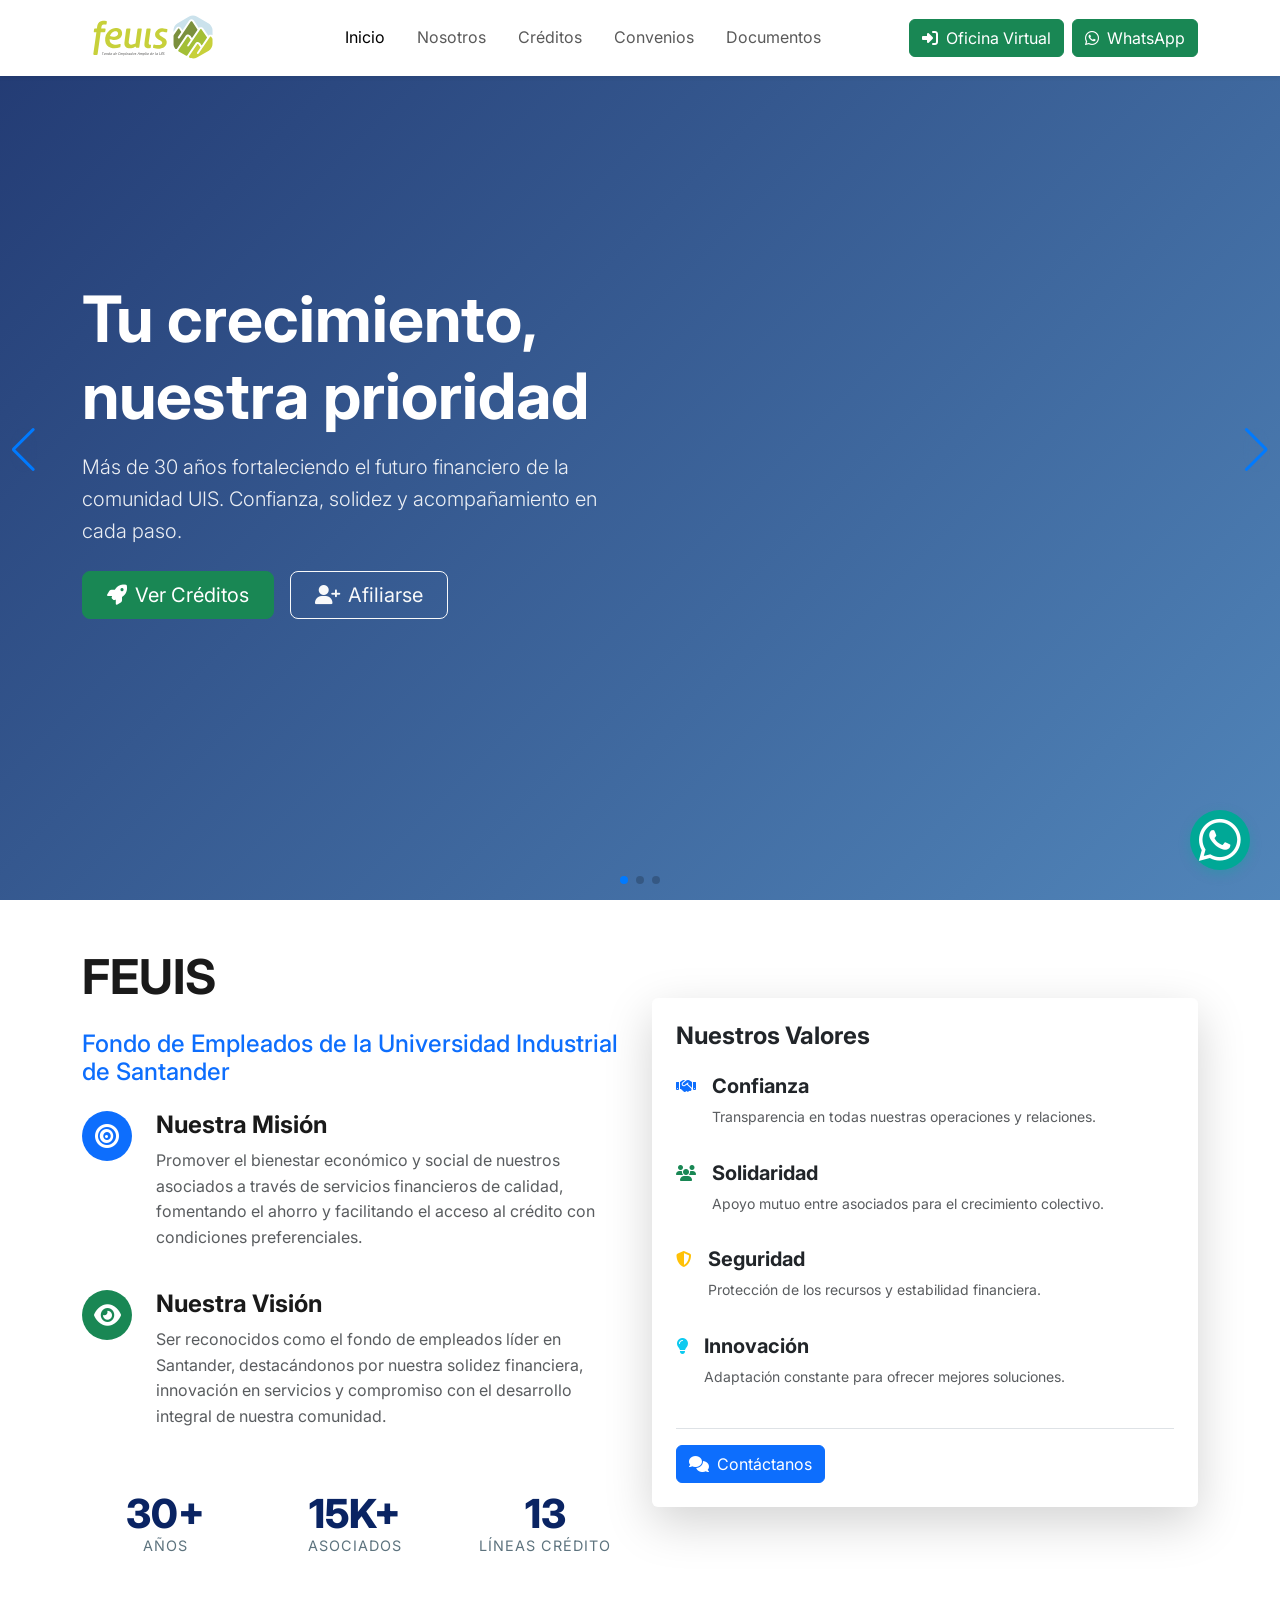
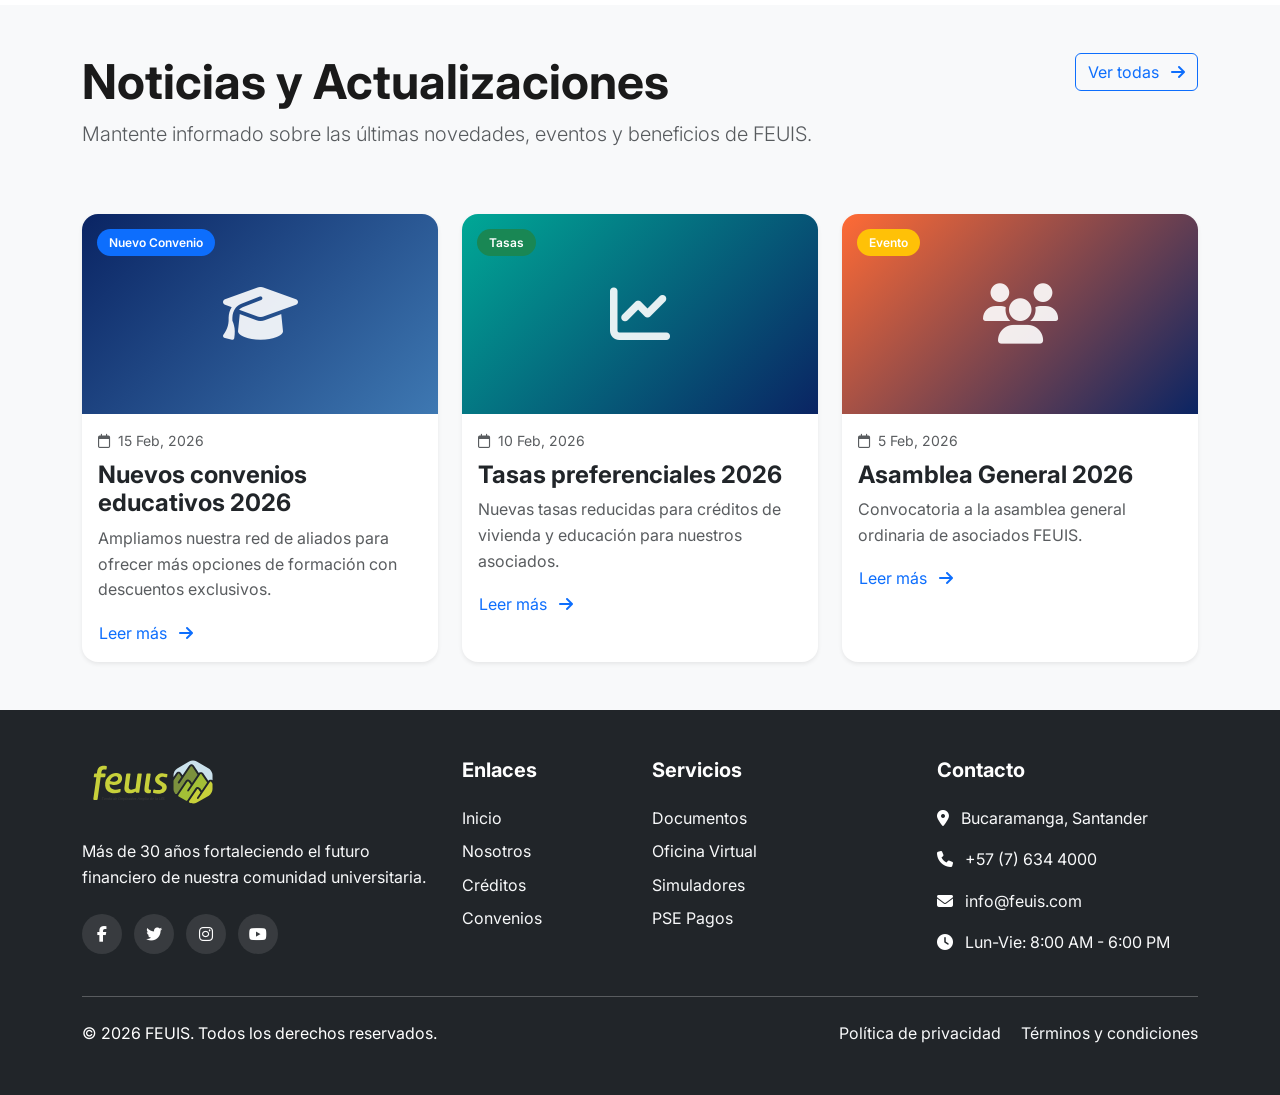
<file: feuis/public/index.html>
<!DOCTYPE html>
<html lang="es">

<head>
    <meta charset="UTF-8">
    <meta name="viewport" content="width=device-width, initial-scale=1.0">
    <title>FEUIS - Fondo de Empleados de la UIS</title>

    <!-- Bootstrap 5 CSS -->
    <link href="https://cdn.jsdelivr.net/npm/bootstrap@5.3.0-alpha1/dist/css/bootstrap.min.css" rel="stylesheet">

    <!-- Google Fonts -->
    <link href="https://fonts.googleapis.com/css2?family=Inter:wght@300;400;500;600;700;800&display=swap"
        rel="stylesheet">

    <!-- Font Awesome -->
    <link rel="stylesheet" href="https://cdnjs.cloudflare.com/ajax/libs/font-awesome/6.4.0/css/all.min.css">

    <!-- CSS Personalizado -->
    <link rel="stylesheet" href="css/style.css">

    <!-- Swiper CSS (para carruseles avanzados) -->
    <link rel="stylesheet" href="https://cdn.jsdelivr.net/npm/swiper@9/swiper-bundle.min.css">

    <style>
        .logo-circle {
            width: 150px;
            height: 50px;
            /* border-radius: 50%; */
            background-image: url("Logo.svg");
            display: flex;
            align-items: center;
            justify-content: center;
            color: white;
            font-weight: 700;
            font-size: 18px;
            /* box-shadow: 0 4px 12px rgba(10, 36, 99, 0.2); */
        }
    </style>
</head>

<body>
    <!-- Navegación Mobile Bottom -->
    <nav class="navbar navbar-dark fixed-bottom d-lg-none bottom-nav">
        <div class="container-fluid d-flex justify-content-around px-0">
            <a href="#conocenos" class="nav-link text-center nav-tab active" data-tab="conocenos">
                <i class="fas fa-building"></i>
                <span class="d-block small">Nosotros</span>
            </a>
            <a href="#creditos" class="nav-link text-center nav-tab" data-tab="creditos">
                <i class="fas fa-hand-holding-usd"></i>
                <span class="d-block small">Créditos</span>
            </a>
            <a href="#convenios" class="nav-link text-center nav-tab" data-tab="convenios">
                <i class="fas fa-handshake"></i>
                <span class="d-block small">Convenios</span>
            </a>
            <a href="#documentos" class="nav-link text-center nav-tab" data-tab="documentos">
                <i class="fas fa-file-alt"></i>
                <span class="d-block small">Documentos</span>
            </a>
            <a href="#menu" class="nav-link text-center" data-bs-toggle="offcanvas" data-bs-target="#mobileMenu">
                <i class="fas fa-bars"></i>
                <span class="d-block small">Más</span>
            </a>
        </div>
    </nav>

    <!-- Menú Hamburguesa -->
    <div class="offcanvas offcanvas-bottom d-lg-none" tabindex="-1" id="mobileMenu">
        <div class="offcanvas-header bg-primary text-white">
            <h5 class="offcanvas-title">FEUIS - Menú</h5>
            <button type="button" class="btn-close btn-close-white" data-bs-dismiss="offcanvas"></button>
        </div>
        <div class="offcanvas-body">
            <div class="list-group">
                <a href="#inicio" class="list-group-item list-group-item-action border-0">
                    <i class="fas fa-home me-3 text-primary"></i>Inicio
                </a>
                <a href="#oficina-virtual" class="list-group-item list-group-item-action border-0">
                    <i class="fas fa-laptop-house me-3 text-primary"></i>Oficina Virtual
                </a>
                <a href="#pse" class="list-group-item list-group-item-action border-0" data-bs-toggle="modal"
                    data-bs-target="#pseModal">
                    <i class="fas fa-credit-card me-3 text-primary"></i>Pagos PSE
                </a>
                <a href="#simuladores" class="list-group-item list-group-item-action border-0">
                    <i class="fas fa-calculator me-3 text-primary"></i>Simuladores
                </a>
                <a href="#contacto" class="list-group-item list-group-item-action border-0">
                    <i class="fas fa-phone me-3 text-primary"></i>Contacto
                </a>
                <a href="#configuracion" class="list-group-item list-group-item-action border-0">
                    <i class="fas fa-cog me-3 text-primary"></i>Configuración
                </a>
            </div>
        </div>
    </div>

    <!-- Navegación Desktop -->
    <nav class="navbar navbar-expand-lg navbar-light bg-white fixed-top shadow-sm d-none d-lg-block">
        <div class="container">
            <a class="navbar-brand" href="#">
                <div class="d-flex align-items-center">
                    <div class="logo-circle me-2">
                    </div>
                </div>
            </a>

            <div class="collapse navbar-collapse">
                <ul class="navbar-nav mx-auto">
                    <li class="nav-item mx-2">
                        <a class="nav-link active" href="#inicio">Inicio</a>
                    </li>
                    <li class="nav-item mx-2">
                        <a class="nav-link nav-tab" href="#conocenos" data-tab="conocenos">Nosotros</a>
                    </li>
                    <li class="nav-item mx-2">
                        <a class="nav-link nav-tab" href="#creditos" data-tab="creditos">Créditos</a>
                    </li>
                    <li class="nav-item mx-2">
                        <a class="nav-link nav-tab" href="#convenios" data-tab="convenios">Convenios</a>
                    </li>
                    <li class="nav-item mx-2">
                        <a class="nav-link nav-tab" href="#documentos" data-tab="documentos">Documentos</a>
                    </li>
                </ul>

                <div class="d-flex">
                    <button class="btn btn-success me-2" id="oficinaVirtualBtn">
                        <i class="fas fa-sign-in-alt me-2"></i>Oficina Virtual
                    </button>
                    <a href="https://wa.me/573001234567" target="_blank" class="btn btn-success">
                        <i class="fab fa-whatsapp me-2"></i>WhatsApp
                    </a>
                </div>
            </div>
        </div>
    </nav>

    <!-- Botón WhatsApp Flotante -->
    <a href="https://wa.me/573001234567" target="_blank" class="whatsapp-float">
        <i class="fab fa-whatsapp"></i>
    </a>

    <!-- Modal PSE -->
    <div class="modal fade" id="pseModal" tabindex="-1">
        <div class="modal-dialog modal-dialog-centered">
            <div class="modal-content">
                <div class="modal-header bg-primary text-white">
                    <h5 class="modal-title">Pago Seguro en Línea - PSE</h5>
                    <button type="button" class="btn-close btn-close-white" data-bs-dismiss="modal"></button>
                </div>
                <div class="modal-body">
                    <div class="text-center mb-4">
                        <i class="fas fa-credit-card fa-3x text-primary mb-3"></i>
                        <h4>Realiza tus pagos de forma segura</h4>
                    </div>

                    <div class="mb-3">
                        <label for="pseTipo" class="form-label">Tipo de pago</label>
                        <select class="form-select" id="pseTipo">
                            <option value="credito">Cuota de crédito</option>
                            <option value="aportes">Aportes ordinarios</option>
                            <option value="afiliacion">Cuota de afiliación</option>
                            <option value="extraordinarios">Aportes extraordinarios</option>
                        </select>
                    </div>

                    <div class="mb-4">
                        <label for="pseValor" class="form-label">Valor a pagar</label>
                        <div class="input-group">
                            <span class="input-group-text">$</span>
                            <input type="number" class="form-control" id="pseValor" placeholder="Ej: 350.000">
                            <button class="btn btn-outline-secondary" type="button" id="calcularCuota">
                                <i class="fas fa-calculator"></i>
                            </button>
                        </div>
                    </div>

                    <div class="alert alert-info">
                        <i class="fas fa-info-circle me-2"></i>
                        <small>El pago se procesará a través de la red segura de PSE. Puedes usar cuentas de ahorro o
                            corriente de cualquier banco.</small>
                    </div>

                    <button class="btn btn-primary w-100 btn-lg">
                        <i class="fas fa-lock me-2"></i>Continuar al Pago
                    </button>
                </div>
            </div>
        </div>
    </div>

    <!-- Hero Banner Principal -->
    <section id="inicio" class="hero-section">
        <div class="swiper hero-swiper">
            <div class="swiper-wrapper">
                <!-- Slide 1 -->
                <div class="swiper-slide">
                    <div class="hero-slide slide-1">
                        <div class="container h-100">
                            <div class="row h-100 align-items-center">
                                <div class="col-lg-6 text-white">
                                    <h1 class="display-3 fw-bold mb-3">Tu crecimiento, nuestra prioridad</h1>
                                    <p class="lead mb-4 opacity-90">Más de 30 años fortaleciendo el futuro financiero de
                                        la comunidad UIS. Confianza, solidez y acompañamiento en cada paso.</p>
                                    <div class="d-flex flex-wrap gap-3">
                                        <a href="#creditos" class="btn btn-success btn-lg px-4">
                                            <i class="fas fa-rocket me-2"></i>Ver Créditos
                                        </a>
                                        <a href="#afiliacion" class="btn btn-outline-light btn-lg px-4">
                                            <i class="fas fa-user-plus me-2"></i>Afiliarse
                                        </a>
                                    </div>
                                </div>
                            </div>
                        </div>
                    </div>
                </div>

                <!-- Slide 2 -->
                <div class="swiper-slide">
                    <div class="hero-slide slide-2">
                        <div class="container h-100">
                            <div class="row h-100 align-items-center">
                                <div class="col-lg-6 text-white">
                                    <h1 class="display-3 fw-bold mb-3">13 Líneas de Crédito</h1>
                                    <p class="lead mb-4 opacity-90">Desde libre inversión hasta créditos especializados.
                                        Soluciones diseñadas para cada etapa de tu vida.</p>
                                    <a href="#creditos" class="btn btn-warning btn-lg px-4">
                                        <i class="fas fa-search-dollar me-2"></i>Explorar Opciones
                                    </a>
                                </div>
                            </div>
                        </div>
                    </div>
                </div>

                <!-- Slide 3 -->
                <div class="swiper-slide">
                    <div class="hero-slide slide-3">
                        <div class="container h-100">
                            <div class="row h-100 align-items-center">
                                <div class="col-lg-6 text-white">
                                    <h1 class="display-3 fw-bold mb-3">Convenios Exclusivos</h1>
                                    <p class="lead mb-4 opacity-90">Accede a beneficios especiales en salud, educación,
                                        turismo y más con nuestras alianzas estratégicas.</p>
                                    <a href="#convenios" class="btn btn-info btn-lg px-4">
                                        <i class="fas fa-gift me-2"></i>Ver Beneficios
                                    </a>
                                </div>
                            </div>
                        </div>
                    </div>
                </div>
            </div>

            <div class="swiper-pagination"></div>
            <div class="swiper-button-next"></div>
            <div class="swiper-button-prev"></div>
        </div>
    </section>

    <!-- Contenedor de Secciones Dinámicas -->
    <div class="sections-container">
        <!-- Sección Conócenos (activa por defecto) -->
        <section id="conocenos" class="section-tab active">
            <div class="container py-5">
                <div class="row align-items-center">
                    <div class="col-lg-6 mb-5 mb-lg-0">
                        <h2 class="display-5 fw-bold mb-4">FEUIS</h2>
                        <h3 class="h4 text-primary mb-4">Fondo de Empleados de la Universidad Industrial de Santander
                        </h3>

                        <div class="mission-vision mb-5">
                            <div class="d-flex mb-4">
                                <div class="flex-shrink-0">
                                    <div class="icon-circle bg-primary text-white">
                                        <i class="fas fa-bullseye"></i>
                                    </div>
                                </div>
                                <div class="flex-grow-1 ms-4">
                                    <h4 class="fw-bold">Nuestra Misión</h4>
                                    <p class="text-muted">Promover el bienestar económico y social de nuestros asociados
                                        a través de servicios financieros de calidad, fomentando el ahorro y facilitando
                                        el acceso al crédito con condiciones preferenciales.</p>
                                </div>
                            </div>

                            <div class="d-flex">
                                <div class="flex-shrink-0">
                                    <div class="icon-circle bg-success text-white">
                                        <i class="fas fa-eye"></i>
                                    </div>
                                </div>
                                <div class="flex-grow-1 ms-4">
                                    <h4 class="fw-bold">Nuestra Visión</h4>
                                    <p class="text-muted">Ser reconocidos como el fondo de empleados líder en Santander,
                                        destacándonos por nuestra solidez financiera, innovación en servicios y
                                        compromiso con el desarrollo integral de nuestra comunidad.</p>
                                </div>
                            </div>
                        </div>

                        <div class="stats-grid">
                            <div class="row text-center">
                                <div class="col-4">
                                    <div class="stat-number">30+</div>
                                    <div class="stat-label">Años</div>
                                </div>
                                <div class="col-4">
                                    <div class="stat-number">15K+</div>
                                    <div class="stat-label">Asociados</div>
                                </div>
                                <div class="col-4">
                                    <div class="stat-number">13</div>
                                    <div class="stat-label">Líneas Crédito</div>
                                </div>
                            </div>
                        </div>
                    </div>

                    <div class="col-lg-6">
                        <div class="card border-0 shadow-lg">
                            <div class="card-body p-4">
                                <h4 class="fw-bold mb-4">Nuestros Valores</h4>

                                <div class="values-list">
                                    <div class="value-item d-flex mb-3">
                                        <div class="value-icon me-3">
                                            <i class="fas fa-handshake text-primary"></i>
                                        </div>
                                        <div>
                                            <h5 class="fw-bold">Confianza</h5>
                                            <p class="text-muted small">Transparencia en todas nuestras operaciones y
                                                relaciones.</p>
                                        </div>
                                    </div>

                                    <div class="value-item d-flex mb-3">
                                        <div class="value-icon me-3">
                                            <i class="fas fa-users text-success"></i>
                                        </div>
                                        <div>
                                            <h5 class="fw-bold">Solidaridad</h5>
                                            <p class="text-muted small">Apoyo mutuo entre asociados para el crecimiento
                                                colectivo.</p>
                                        </div>
                                    </div>

                                    <div class="value-item d-flex mb-3">
                                        <div class="value-icon me-3">
                                            <i class="fas fa-shield-alt text-warning"></i>
                                        </div>
                                        <div>
                                            <h5 class="fw-bold">Seguridad</h5>
                                            <p class="text-muted small">Protección de los recursos y estabilidad
                                                financiera.</p>
                                        </div>
                                    </div>

                                    <div class="value-item d-flex">
                                        <div class="value-icon me-3">
                                            <i class="fas fa-lightbulb text-info"></i>
                                        </div>
                                        <div>
                                            <h5 class="fw-bold">Innovación</h5>
                                            <p class="text-muted small">Adaptación constante para ofrecer mejores
                                                soluciones.</p>
                                        </div>
                                    </div>
                                </div>

                                <div class="mt-4 pt-3 border-top">
                                    <a href="#contacto" class="btn btn-primary">
                                        <i class="fas fa-comments me-2"></i>Contáctanos
                                    </a>
                                </div>
                            </div>
                        </div>
                    </div>
                </div>
            </div>
        </section>

        <!-- Sección Créditos -->
        <section id="creditos" class="section-tab">
            <iframe src="creditos.html" style="width: 100%; height: 1000px; border: none;"></iframe>
        </section>

        <!-- Sección Convenios -->
        <section id="convenios" class="section-tab">
            <div class="container py-5">
                <div class="row mb-5">
                    <div class="col-lg-8">
                        <h2 class="display-5 fw-bold mb-3">Convenios y Beneficios</h2>
                        <p class="lead text-muted">Alianzas estratégicas que brindan ventajas exclusivas a nuestros
                            asociados en diversos sectores.</p>
                    </div>
                </div>

                <div class="row" id="grid-convenios">
                    <!-- Los convenios se cargarán dinámicamente aquí -->
                    <div class="col-12 text-center">
                        <div class="spinner-border text-primary" role="status">
                            <span class="visually-hidden">Cargando convenios...</span>
                        </div>
                        <p class="mt-2">Cargando información de convenios...</p>
                    </div>
                </div>
            </div>
        </section>

        <!-- Sección Documentos -->
        <section id="documentos" class="section-tab">
            <div class="container py-5">
                <div class="row mb-5">
                    <div class="col-lg-8">
                        <h2 class="display-5 fw-bold mb-3">Documentos y Formatos</h2>
                        <p class="lead text-muted">Accede a todos los formatos, reglamentos y documentos oficiales de
                            FEUIS.</p>
                    </div>
                </div>

                <div class="row g-4">
                    <div class="col-md-6 col-lg-4">
                        <div class="card document-card h-100 border-0 shadow-sm">
                            <div class="card-body p-4">
                                <div class="document-icon mb-3">
                                    <i class="fas fa-file-contract fa-2x text-primary"></i>
                                </div>
                                <h4 class="fw-bold">Reglamento de Crédito</h4>
                                <p class="text-muted mb-4">Normas y condiciones generales para el acceso a las líneas de
                                    crédito.</p>
                                <div class="d-flex justify-content-between align-items-center">
                                    <span class="badge bg-light text-dark">PDF • 1.2MB</span>
                                    <a href="#" class="btn btn-sm btn-outline-primary">
                                        <i class="fas fa-download me-1"></i>Descargar
                                    </a>
                                </div>
                            </div>
                        </div>
                    </div>

                    <div class="col-md-6 col-lg-4">
                        <div class="card document-card h-100 border-0 shadow-sm">
                            <div class="card-body p-4">
                                <div class="document-icon mb-3">
                                    <i class="fas fa-user-plus fa-2x text-success"></i>
                                </div>
                                <h4 class="fw-bold">Formato de Afiliación</h4>
                                <p class="text-muted mb-4">Solicitud para nuevos asociados que desean unirse al fondo.
                                </p>
                                <div class="d-flex justify-content-between align-items-center">
                                    <span class="badge bg-light text-dark">DOCX • 450KB</span>
                                    <a href="#" class="btn btn-sm btn-outline-primary">
                                        <i class="fas fa-download me-1"></i>Descargar
                                    </a>
                                </div>
                            </div>
                        </div>
                    </div>

                    <div class="col-md-6 col-lg-4">
                        <div class="card document-card h-100 border-0 shadow-sm">
                            <div class="card-body p-4">
                                <div class="document-icon mb-3">
                                    <i class="fas fa-file-invoice-dollar fa-2x text-warning"></i>
                                </div>
                                <h4 class="fw-bold">Solicitud de Crédito</h4>
                                <p class="text-muted mb-4">Formato estándar para solicitar cualquier línea de crédito.
                                </p>
                                <div class="d-flex justify-content-between align-items-center">
                                    <span class="badge bg-light text-dark">PDF • 850KB</span>
                                    <a href="#" class="btn btn-sm btn-outline-primary">
                                        <i class="fas fa-download me-1"></i>Descargar
                                    </a>
                                </div>
                            </div>
                        </div>
                    </div>

                    <div class="col-md-6 col-lg-4">
                        <div class="card document-card h-100 border-0 shadow-sm">
                            <div class="card-body p-4">
                                <div class="document-icon mb-3">
                                    <i class="fas fa-balance-scale fa-2x text-info"></i>
                                </div>
                                <h4 class="fw-bold">Estatutos FEUIS</h4>
                                <p class="text-muted mb-4">Documento constitutivo y normativo del fondo de empleados.
                                </p>
                                <div class="d-flex justify-content-between align-items-center">
                                    <span class="badge bg-light text-dark">PDF • 2.1MB</span>
                                    <a href="#" class="btn btn-sm btn-outline-primary">
                                        <i class="fas fa-download me-1"></i>Descargar
                                    </a>
                                </div>
                            </div>
                        </div>
                    </div>

                    <div class="col-md-6 col-lg-4">
                        <div class="card document-card h-100 border-0 shadow-sm">
                            <div class="card-body p-4">
                                <div class="document-icon mb-3">
                                    <i class="fas fa-chart-line fa-2x text-danger"></i>
                                </div>
                                <h4 class="fw-bold">Informe de Gestión 2025</h4>
                                <p class="text-muted mb-4">Resultados financieros y operativos del último año.</p>
                                <div class="d-flex justify-content-between align-items-center">
                                    <span class="badge bg-light text-dark">PDF • 3.4MB</span>
                                    <a href="#" class="btn btn-sm btn-outline-primary">
                                        <i class="fas fa-download me-1"></i>Descargar
                                    </a>
                                </div>
                            </div>
                        </div>
                    </div>

                    <div class="col-md-6 col-lg-4">
                        <div class="card document-card h-100 border-0 shadow-sm">
                            <div class="card-body p-4">
                                <div class="document-icon mb-3">
                                    <i class="fas fa-question-circle fa-2x text-secondary"></i>
                                </div>
                                <h4 class="fw-bold">Preguntas Frecuentes</h4>
                                <p class="text-muted mb-4">Respuestas a las dudas más comunes sobre nuestros servicios.
                                </p>
                                <div class="d-flex justify-content-between align-items-center">
                                    <span class="badge bg-light text-dark">PDF • 680KB</span>
                                    <a href="#" class="btn btn-sm btn-outline-primary">
                                        <i class="fas fa-download me-1"></i>Descargar
                                    </a>
                                </div>
                            </div>
                        </div>
                    </div>
                </div>
            </div>
        </section>
    </div>

    <!-- Noticias -->
    <section class="noticias-section py-5 bg-light">
        <div class="container">
            <div class="row mb-5">
                <div class="col-lg-8">
                    <h2 class="display-5 fw-bold">Noticias y Actualizaciones</h2>
                    <p class="lead text-muted">Mantente informado sobre las últimas novedades, eventos y beneficios de
                        FEUIS.</p>
                </div>
                <div class="col-lg-4 text-lg-end">
                    <a href="#todas-noticias" class="btn btn-outline-primary">
                        Ver todas <i class="fas fa-arrow-right ms-2"></i>
                    </a>
                </div>
            </div>

            <div class="row g-4">
                <div class="col-md-6 col-lg-4">
                    <div class="card noticia-card border-0 shadow-sm h-100">
                        <div class="card-img-top">
                            <div class="noticia-categoria bg-primary">Nuevo Convenio</div>
                            <div class="noticia-img" style="background: linear-gradient(135deg, #0A2463, #3E78B2);">
                                <i class="fas fa-graduation-cap"></i>
                            </div>
                        </div>
                        <div class="card-body">
                            <div class="noticia-fecha text-muted small mb-2">
                                <i class="far fa-calendar me-1"></i> 15 Feb, 2026
                            </div>
                            <h4 class="fw-bold">Nuevos convenios educativos 2026</h4>
                            <p class="text-muted">Ampliamos nuestra red de aliados para ofrecer más opciones de
                                formación con descuentos exclusivos.</p>
                            <a href="#" class="btn btn-link text-decoration-none p-0">
                                Leer más <i class="fas fa-arrow-right ms-2"></i>
                            </a>
                        </div>
                    </div>
                </div>

                <div class="col-md-6 col-lg-4">
                    <div class="card noticia-card border-0 shadow-sm h-100">
                        <div class="card-img-top">
                            <div class="noticia-categoria bg-success">Tasas</div>
                            <div class="noticia-img" style="background: linear-gradient(135deg, #00A896, #0A2463);">
                                <i class="fas fa-chart-line"></i>
                            </div>
                        </div>
                        <div class="card-body">
                            <div class="noticia-fecha text-muted small mb-2">
                                <i class="far fa-calendar me-1"></i> 10 Feb, 2026
                            </div>
                            <h4 class="fw-bold">Tasas preferenciales 2026</h4>
                            <p class="text-muted">Nuevas tasas reducidas para créditos de vivienda y educación para
                                nuestros asociados.</p>
                            <a href="#" class="btn btn-link text-decoration-none p-0">
                                Leer más <i class="fas fa-arrow-right ms-2"></i>
                            </a>
                        </div>
                    </div>
                </div>

                <div class="col-md-6 col-lg-4">
                    <div class="card noticia-card border-0 shadow-sm h-100">
                        <div class="card-img-top">
                            <div class="noticia-categoria bg-warning">Evento</div>
                            <div class="noticia-img" style="background: linear-gradient(135deg, #FF6B35, #0A2463);">
                                <i class="fas fa-users"></i>
                            </div>
                        </div>
                        <div class="card-body">
                            <div class="noticia-fecha text-muted small mb-2">
                                <i class="far fa-calendar me-1"></i> 5 Feb, 2026
                            </div>
                            <h4 class="fw-bold">Asamblea General 2026</h4>
                            <p class="text-muted">Convocatoria a la asamblea general ordinaria de asociados FEUIS.</p>
                            <a href="#" class="btn btn-link text-decoration-none p-0">
                                Leer más <i class="fas fa-arrow-right ms-2"></i>
                            </a>
                        </div>
                    </div>
                </div>
            </div>
        </div>
    </section>

    <!-- Footer -->
    <footer class="footer bg-dark text-white py-5">
        <div class="container">
            <div class="row">
                <div class="col-lg-4 mb-4 mb-lg-0">
                    <div class="footer-brand mb-4">
                        <div class="logo-circle me-3 d-inline-block">
                        </div>
                    </div>
                    <p class="text-light mb-4">Más de 30 años fortaleciendo el futuro financiero de nuestra comunidad
                        universitaria.</p>

                    <div class="social-icons">
                        <a href="#" class="social-icon">
                            <i class="fab fa-facebook-f"></i>
                        </a>
                        <a href="#" class="social-icon">
                            <i class="fab fa-twitter"></i>
                        </a>
                        <a href="#" class="social-icon">
                            <i class="fab fa-instagram"></i>
                        </a>
                        <a href="#" class="social-icon">
                            <i class="fab fa-youtube"></i>
                        </a>
                    </div>
                </div>

                <div class="col-lg-2 col-md-4 mb-4 mb-md-0">
                    <h5 class="fw-bold mb-4">Enlaces</h5>
                    <ul class="list-unstyled">
                        <li class="mb-2"><a href="#inicio" class="text-light text-decoration-none">Inicio</a></li>
                        <li class="mb-2"><a href="#conocenos" class="text-light text-decoration-none nav-tab"
                                data-tab="conocenos">Nosotros</a></li>
                        <li class="mb-2"><a href="#creditos" class="text-light text-decoration-none nav-tab"
                                data-tab="creditos">Créditos</a></li>
                        <li class="mb-2"><a href="#convenios" class="text-light text-decoration-none nav-tab"
                                data-tab="convenios">Convenios</a></li>
                    </ul>
                </div>

                <div class="col-lg-3 col-md-4 mb-4 mb-md-0">
                    <h5 class="fw-bold mb-4">Servicios</h5>
                    <ul class="list-unstyled">
                        <li class="mb-2"><a href="#documentos" class="text-light text-decoration-none nav-tab"
                                data-tab="documentos">Documentos</a></li>
                        <li class="mb-2"><a href="#" class="text-light text-decoration-none">Oficina Virtual</a></li>
                        <li class="mb-2"><a href="#" class="text-light text-decoration-none">Simuladores</a></li>
                        <li class="mb-2"><a href="#" class="text-light text-decoration-none">PSE Pagos</a></li>
                    </ul>
                </div>

                <div class="col-lg-3 col-md-4">
                    <h5 class="fw-bold mb-4">Contacto</h5>
                    <ul class="list-unstyled">
                        <li class="mb-3">
                            <i class="fas fa-map-marker-alt me-2"></i>
                            <span class="text-light">Bucaramanga, Santander</span>
                        </li>
                        <li class="mb-3">
                            <i class="fas fa-phone me-2"></i>
                            <span class="text-light">+57 (7) 634 4000</span>
                        </li>
                        <li class="mb-3">
                            <i class="fas fa-envelope me-2"></i>
                            <span class="text-light">info@feuis.com</span>
                        </li>
                        <li class="mb-3">
                            <i class="fas fa-clock me-2"></i>
                            <span class="text-light">Lun-Vie: 8:00 AM - 6:00 PM</span>
                        </li>
                    </ul>
                </div>
            </div>

            <hr class="bg-light my-4">

            <div class="row">
                <div class="col-md-6">
                    <p class="mb-0">&copy; 2026 FEUIS. Todos los derechos reservados.</p>
                </div>
                <div class="col-md-6 text-md-end">
                    <a href="#" class="text-light text-decoration-none me-3">Política de privacidad</a>
                    <a href="#" class="text-light text-decoration-none">Términos y condiciones</a>
                </div>
            </div>
        </div>
    </footer>

    <!-- Scripts -->
    <script src="https://cdn.jsdelivr.net/npm/bootstrap@5.3.0-alpha1/dist/js/bootstrap.bundle.min.js"></script>
    <script src="https://cdn.jsdelivr.net/npm/swiper@9/swiper-bundle.min.js"></script>
    <script src="js/script.js"></script>
</body>

</html>
</file>
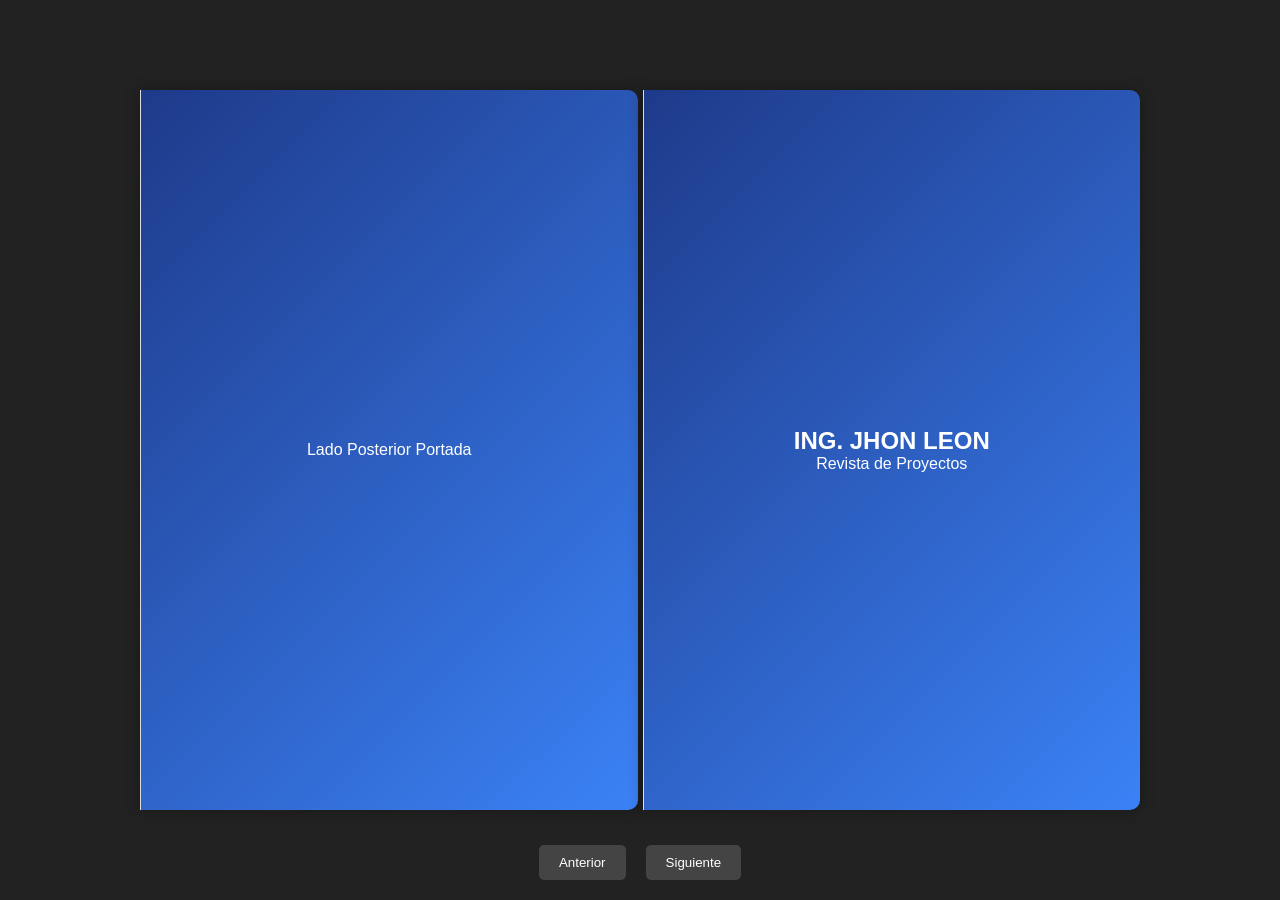
<file: Leo Gonzalez/Proyecto1/catalogho.html>
<!DOCTYPE html>
<html lang="es">
<head>
    <meta charset="UTF-8">
    <meta name="viewport" content="width=device-width, initial-scale=1.0">
    <title>Revista Digital - Ing. Jhon Leon</title>
    <style>
        * {
            box-sizing: border-box;
            margin: 0;
            padding: 0;
        }

        body {
            background-color: #222;
            display: flex;
            justify-content: center;
            align-items: center;
            width: 100vw;
            height: 100vh;
            font-family: 'Segoe UI', sans-serif;
            overflow: hidden;
        }

        #revista {
            width: 90%;
            max-width: 1000px;
            height: 80vh;
            display: flex;
            gap: 5px;
            perspective: 1500px;
        }

        .seccion {
            position: relative;
            width: 50%;
            height: 100%;
        }

        /* Estilo base de cada página */
        .page {
            position: absolute;
            top: 0;
            left: 0;
            width: 100%;
            height: 100%;
            background-color: white;
            padding: 40px;
            box-shadow: 0 0 15px rgba(0,0,0,0.3);
            display: flex;
            flex-direction: column;
            justify-content: center;
            align-items: center;
            text-align: center;
            transition: all 0.6s cubic-bezier(0.645, 0.045, 0.355, 1);
            opacity: 0;
            pointer-events: none;
            z-index: 1;
        }

        /* Página activa: visible y al frente */
        .page.active {
            opacity: 1;
            pointer-events: auto;
            z-index: 10;
        }

        /* Estética de las páginas */
        .page:nth-child(odd) { background: #fff; border-radius: 0 10px 10px 0; border-left: 1px solid #ddd; }
        .page:nth-child(even) { background: #fafafa; border-radius: 10px 0 0 10px; border-right: 1px solid #ddd; }

        .portada { background: linear-gradient(135deg, #1e3a8a, #3b82f6) !important; color: white; }
        
        /* Controles */
        .controles {
            position: fixed;
            bottom: 20px;
            display: flex;
            gap: 20px;
        }

        button {
            padding: 10px 20px;
            cursor: pointer;
            background: #444;
            color: white;
            border: none;
            border-radius: 5px;
        }
        
        button:hover { background: #666; }
    </style>
</head>
<body>

    <div id="revista">
        <section class="seccion" id="lado-izquierdo">
            <div class="page active portada">Lado Posterior Portada</div>
            <div class="page">Página 2: Proyectos Python</div>
            <div class="page">Página 4: Firebase Auth</div>
            <div class="page">Página 6: Ingeniería Electrónica</div>
        </section>

        <section class="seccion" id="lado-derecho">
            <div class="page active portada"><h1>ING. JHON LEON</h1><p>Revista de Proyectos</p></div>
            <div class="page">Página 3: Automatización</div>
            <div class="page">Página 5: Cloud Functions</div>
            <div class="page">Página 7: ESP32-CAM Project</div>
        </section>
    </div>

    <div class="controles">
        <button onclick="navegar(-1)">Anterior</button>
        <button onclick="navegar(1)">Siguiente</button>
    </div>

    <script>
        let indexActual = 0;
        const paginasIzquierdas = document.querySelectorAll('#lado-izquierdo .page');
        const paginasDerechas = document.querySelectorAll('#lado-derecho .page');
        const totalPares = paginasIzquierdas.length;

        function navegar(direccion) {
            // Calculamos el nuevo índice
            let nuevoIndex = indexActual + direccion;

            // Validamos límites (Ingeniería básica: no salirse del array)
            if (nuevoIndex >= 0 && nuevoIndex < totalPares) {
                // Quitamos 'active' de las actuales
                paginasIzquierdas[indexActual].classList.remove('active');
                paginasDerechas[indexActual].classList.remove('active');

                // Actualizamos el índice
                indexActual = nuevoIndex;

                // Ponemos 'active' en las nuevas
                paginasIzquierdas[indexActual].classList.add('active');
                paginasDerechas[indexActual].classList.add('active');
            }
        }

        // Bonus: Control por teclado
        window.addEventListener('keydown', (e) => {
            if (e.key === "ArrowRight") navegar(1);
            if (e.key === "ArrowLeft") navegar(-1);
        });
    </script>
</body>
</html>
</file>
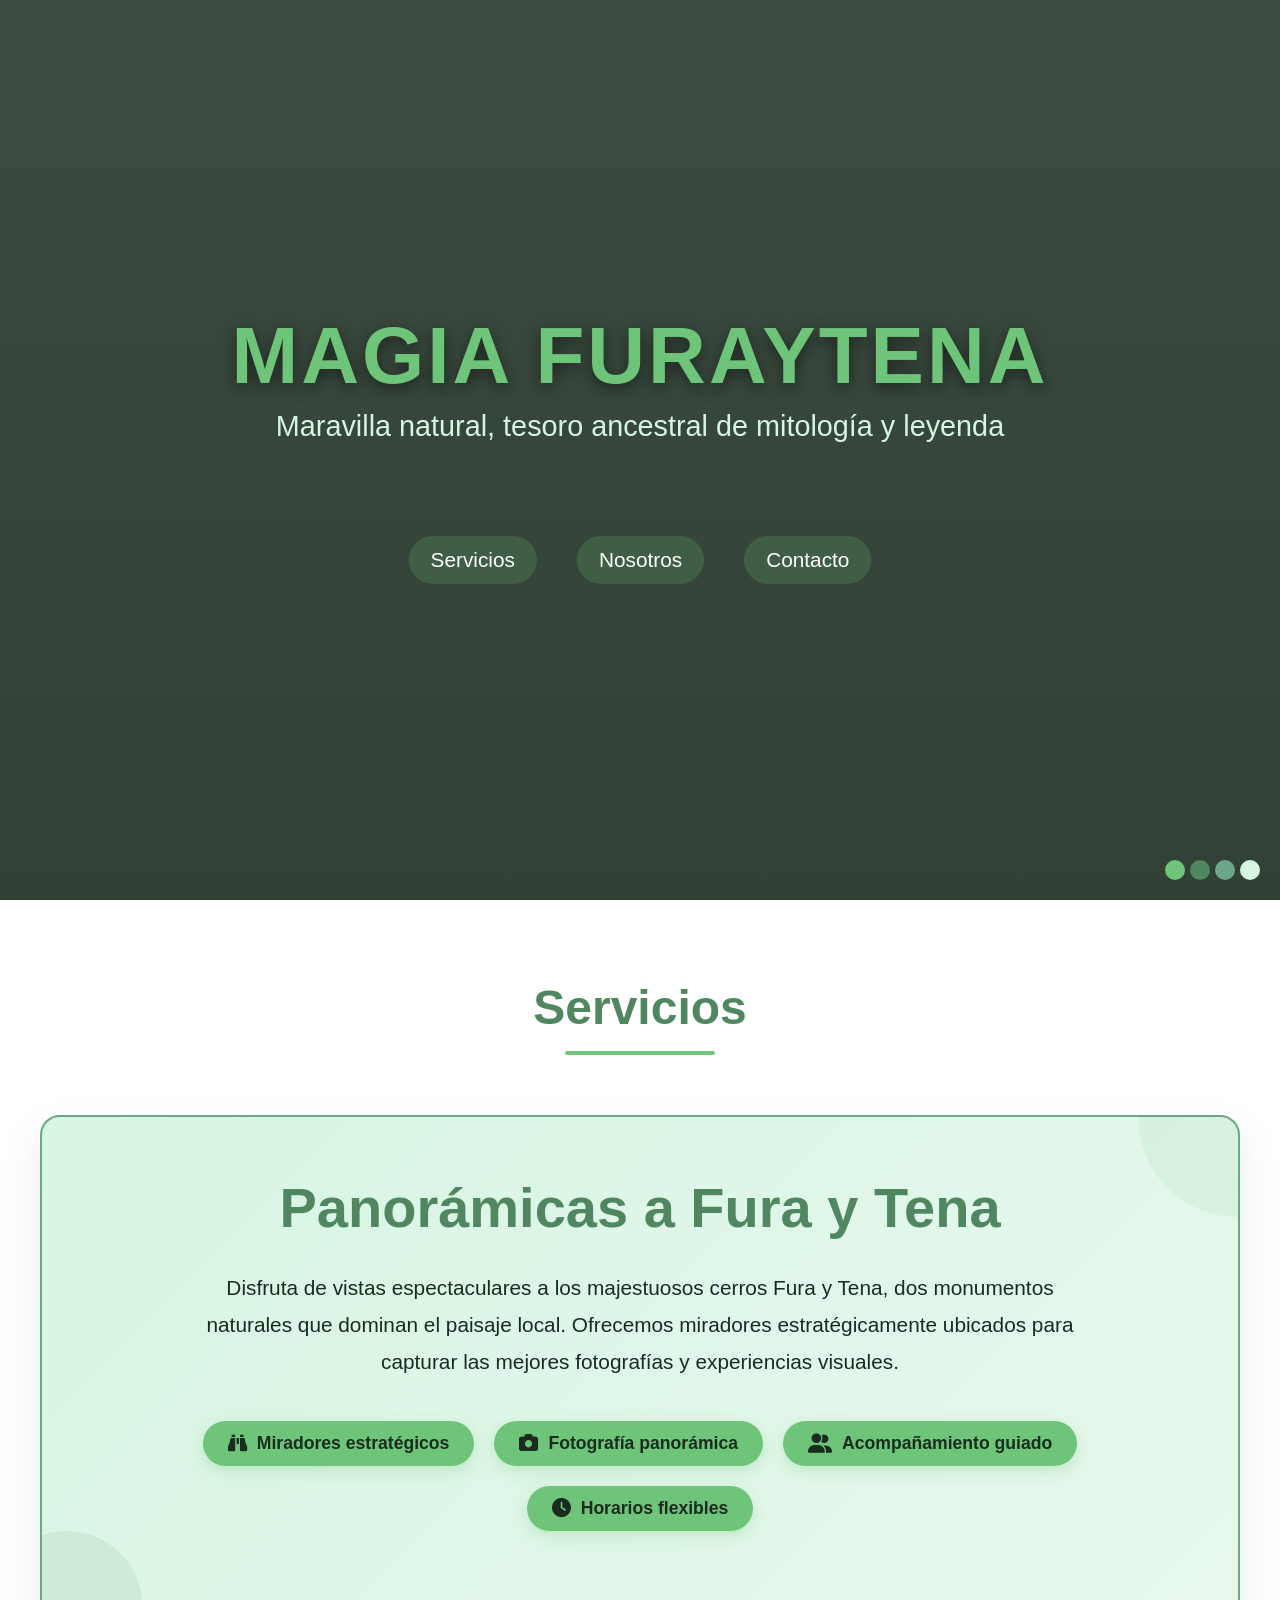
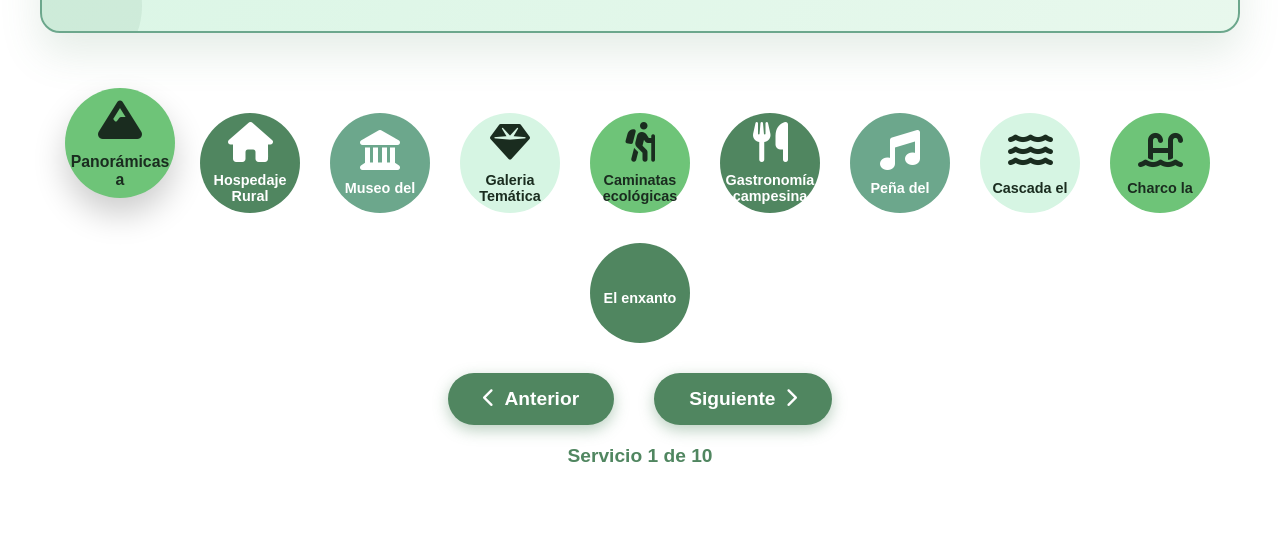
<file: Leo Gonzalez/MagiaFuraTena/public/servicios.html>
<!DOCTYPE html>
<html lang="es">
<head>
    <meta charset="UTF-8">
    <meta name="viewport" content="width=device-width, initial-scale=1.0">
    <title>Magia Furaytena - Servicios Turísticos</title>
    <link rel="stylesheet" href="https://cdnjs.cloudflare.com/ajax/libs/font-awesome/6.4.0/css/all.min.css">
    <style>
        :root {
            --verde-claro: #6ec478;
            --verde-medio: #508660;
            --verde-oscuro: #6ca78c;
            --verde-blanco: #d6f5e3;
            --blanco: #ffffff;
            --negro: #1a2c1f;
        }
        
        * {
            margin: 0;
            padding: 0;
            box-sizing: border-box;
            font-family: 'Segoe UI', Tahoma, Geneva, Verdana, sans-serif;
        }
        
        body {
            background-color: var(--blanco);
            color: var(--negro);
            min-height: 100vh;
            overflow-x: hidden;
        }
        
        /* Encabezado estilo portada */
        .header-portada {
            background: linear-gradient(rgba(26, 44, 31, 0.85), rgba(26, 44, 31, 0.9)), 
                        url('https://images.unsplash.com/photo-1519681393784-d120267933ba?ixlib=rb-4.0.3&auto=format&fit=crop&w=1920&q=80');
            background-size: cover;
            background-position: center;
            height: 100vh;
            display: flex;
            flex-direction: column;
            justify-content: center;
            align-items: center;
            text-align: center;
            padding: 20px;
            color: var(--blanco);
        }
        
        .logo {
            font-size: 5rem;
            font-weight: 900;
            margin-bottom: 10px;
            text-transform: uppercase;
            letter-spacing: 3px;
            color: var(--verde-claro);
            text-shadow: 0 5px 15px rgba(0, 0, 0, 0.5);
            line-height: 1;
        }
        
        .subtitulo-portada {
            font-size: 1.8rem;
            font-weight: 300;
            max-width: 800px;
            margin-bottom: 40px;
            color: var(--verde-blanco);
            line-height: 1.4;
        }
        
        .menu {
            display: flex;
            gap: 40px;
            margin-top: 50px;
        }
        
        .menu-item {
            font-size: 1.3rem;
            color: var(--blanco);
            text-decoration: none;
            padding: 10px 20px;
            border-radius: 50px;
            transition: all 0.3s ease;
            background-color: rgba(110, 196, 120, 0.2);
            border: 2px solid transparent;
        }
        
        .menu-item:hover {
            background-color: var(--verde-claro);
            color: var(--negro);
            border-color: var(--verde-claro);
            transform: translateY(-5px);
        }
        
        /* Sección de servicios */
        .servicios-seccion {
            padding: 80px 40px;
            background-color: var(--blanco);
            min-height: 100vh;
            display: flex;
            flex-direction: column;
            align-items: center;
        }
        
        .titulo-seccion {
            font-size: 3rem;
            color: var(--verde-medio);
            margin-bottom: 60px;
            text-align: center;
            position: relative;
            padding-bottom: 20px;
        }
        
        .titulo-seccion::after {
            content: '';
            position: absolute;
            bottom: 0;
            left: 50%;
            transform: translateX(-50%);
            width: 150px;
            height: 4px;
            background-color: var(--verde-claro);
            border-radius: 2px;
        }
        
        .carrusel-contenedor {
            width: 100%;
            max-width: 1200px;
            display: flex;
            flex-direction: column;
            align-items: center;
            position: relative;
        }
        
        /* Vista principal del servicio */
        .vista-principal {
            background: linear-gradient(135deg, var(--verde-blanco) 0%, #e8f8ed 100%);
            border-radius: 20px;
            padding: 60px;
            width: 100%;
            min-height: 500px;
            display: flex;
            flex-direction: column;
            justify-content: center;
            box-shadow: 0 20px 40px rgba(80, 134, 96, 0.15);
            margin-bottom: 50px;
            border: 2px solid var(--verde-oscuro);
            position: relative;
            overflow: hidden;
        }
        
        .vista-principal::before {
            content: '';
            position: absolute;
            top: 0;
            right: 0;
            width: 200px;
            height: 200px;
            background-color: var(--verde-claro);
            opacity: 0.1;
            border-radius: 50%;
            transform: translate(100px, -100px);
        }
        
        .vista-principal::after {
            content: '';
            position: absolute;
            bottom: 0;
            left: 0;
            width: 150px;
            height: 150px;
            background-color: var(--verde-medio);
            opacity: 0.1;
            border-radius: 50%;
            transform: translate(-50px, 50px);
        }
        
        .nombre-servicio {
            font-size: 3.5rem;
            color: var(--verde-medio);
            margin-bottom: 30px;
            text-align: center;
            font-weight: 800;
            line-height: 1.1;
        }
        
        .descripcion-servicio {
            font-size: 1.3rem;
            line-height: 1.8;
            color: var(--negro);
            margin-bottom: 40px;
            text-align: center;
            max-width: 900px;
            margin-left: auto;
            margin-right: auto;
        }
        
        .caracteristicas {
            display: flex;
            flex-wrap: wrap;
            justify-content: center;
            gap: 20px;
            margin-bottom: 40px;
        }
        
        .caracteristica {
            background-color: var(--verde-claro);
            color: var(--negro);
            padding: 12px 25px;
            border-radius: 50px;
            font-size: 1.1rem;
            display: flex;
            align-items: center;
            gap: 10px;
            font-weight: 600;
            box-shadow: 0 5px 15px rgba(110, 196, 120, 0.3);
        }
        
        .caracteristica i {
            font-size: 1.2rem;
        }
        
        /* Iconos de servicios */
        .iconos-servicios {
            display: flex;
            justify-content: center;
            gap: 30px;
            margin-top: 30px;
            flex-wrap: wrap;
        }
        
        .icono-servicio {
            width: 100px;
            height: 100px;
            border-radius: 50%;
            display: flex;
            flex-direction: column;
            align-items: center;
            justify-content: center;
            cursor: pointer;
            transition: all 0.5s cubic-bezier(0.175, 0.885, 0.32, 1.275);
            position: relative;
            z-index: 2;
        }
        
        .icono-servicio i {
            font-size: 2.5rem;
            margin-bottom: 10px;
            transition: all 0.5s ease;
        }
        
        .icono-servicio span {
            font-size: 0.9rem;
            font-weight: 600;
            text-align: center;
            max-width: 90px;
            transition: all 0.5s ease;
        }
        
        .icono-servicio.activo {
            transform: translateY(-20px) scale(1.1);
            box-shadow: 0 15px 30px rgba(0, 0, 0, 0.2);
        }
        
        .icono-servicio:hover:not(.activo) {
            transform: translateY(-10px);
        }
        
        /* Navegación */
        .navegacion {
            display: flex;
            justify-content: center;
            gap: 40px;
            margin-top: 30px;
        }
        
        .btn-navegacion {
            background-color: var(--verde-medio);
            color: var(--blanco);
            border: none;
            padding: 15px 35px;
            border-radius: 50px;
            font-size: 1.2rem;
            font-weight: 600;
            cursor: pointer;
            display: flex;
            align-items: center;
            gap: 10px;
            transition: all 0.3s ease;
            box-shadow: 0 5px 15px rgba(80, 134, 96, 0.4);
        }
        
        .btn-navegacion:hover {
            background-color: var(--verde-oscuro);
            transform: translateY(-5px);
        }
        
        .btn-navegacion:disabled {
            opacity: 0.5;
            cursor: not-allowed;
            transform: none;
        }
        
        .contador {
            font-size: 1.2rem;
            color: var(--verde-medio);
            margin-top: 20px;
            font-weight: 600;
        }
        
        /* Animaciones */
        .fade-in {
            animation: fadeIn 0.8s ease forwards;
        }
        
        .fade-out {
            animation: fadeOut 0.5s ease forwards;
        }
        
        .slide-in-right {
            animation: slideInRight 0.6s ease forwards;
        }
        
        .slide-in-left {
            animation: slideInLeft 0.6s ease forwards;
        }
        
        @keyframes fadeIn {
            from {
                opacity: 0;
                transform: translateY(30px);
            }
            to {
                opacity: 1;
                transform: translateY(0);
            }
        }
        
        @keyframes fadeOut {
            from {
                opacity: 1;
                transform: translateY(0);
            }
            to {
                opacity: 0;
                transform: translateY(-30px);
            }
        }
        
        @keyframes slideInRight {
            from {
                opacity: 0;
                transform: translateX(50px);
            }
            to {
                opacity: 1;
                transform: translateX(0);
            }
        }
        
        @keyframes slideInLeft {
            from {
                opacity: 0;
                transform: translateX(-50px);
            }
            to {
                opacity: 1;
                transform: translateX(0);
            }
        }
        
        /* Responsive */
        @media (max-width: 1100px) {
            .logo {
                font-size: 4rem;
            }
            
            .subtitulo-portada {
                font-size: 1.5rem;
            }
            
            .nombre-servicio {
                font-size: 2.8rem;
            }
            
            .vista-principal {
                padding: 40px;
            }
        }
        
        @media (max-width: 768px) {
            .header-portada {
                height: 80vh;
            }
            
            .logo {
                font-size: 3rem;
            }
            
            .subtitulo-portada {
                font-size: 1.2rem;
                padding: 0 20px;
            }
            
            .menu {
                flex-direction: column;
                gap: 20px;
            }
            
            .servicios-seccion {
                padding: 40px 20px;
            }
            
            .titulo-seccion {
                font-size: 2.5rem;
            }
            
            .nombre-servicio {
                font-size: 2.2rem;
            }
            
            .descripcion-servicio {
                font-size: 1.1rem;
            }
            
            .vista-principal {
                padding: 30px 20px;
            }
            
            .iconos-servicios {
                gap: 20px;
            }
            
            .icono-servicio {
                width: 80px;
                height: 80px;
            }
            
            .icono-servicio i {
                font-size: 2rem;
            }
            
            .icono-servicio span {
                font-size: 0.8rem;
            }
        }
        
        /* Estilos para los colores de cada servicio */
        .color-1 { background-color: #6ec478; color: #1a2c1f; }
        .color-2 { background-color: #508660; color: white; }
        .color-3 { background-color: #6ca78c; color: white; }
        .color-4 { background-color: #d6f5e3; color: #1a2c1f; }
        .color-5 { background-color: #6ec478; color: #1a2c1f; }
        .color-6 { background-color: #508660; color: white; }
        .color-7 { background-color: #6ca78c; color: white; }
        .color-8 { background-color: #d6f5e3; color: #1a2c1f; }
        .color-9 { background-color: #6ec478; color: #1a2c1f; }
        .color-10 { background-color: #508660; color: white; }
        
        .color-1-bg { background-color: rgba(110, 196, 120, 0.15); }
        .color-2-bg { background-color: rgba(80, 134, 96, 0.15); }
        .color-3-bg { background-color: rgba(108, 167, 140, 0.15); }
        .color-4-bg { background-color: rgba(214, 245, 227, 0.3); }
        .color-5-bg { background-color: rgba(110, 196, 120, 0.15); }
        .color-6-bg { background-color: rgba(80, 134, 96, 0.15); }
        .color-7-bg { background-color: rgba(108, 167, 140, 0.15); }
        .color-8-bg { background-color: rgba(214, 245, 227, 0.3); }
        .color-9-bg { background-color: rgba(110, 196, 120, 0.15); }
        .color-10-bg { background-color: rgba(80, 134, 96, 0.15); }
    </style>
</head>
<body>
    <!-- Portada -->
    <header class="header-portada">
        <h1 class="logo">Magia Furaytena</h1>
        <p class="subtitulo-portada">Maravilla natural, tesoro ancestral de mitología y leyenda</p>
        
        <nav class="menu">
            <a href="#servicios" class="menu-item">Servicios</a>
            <a href="#nosotros" class="menu-item">Nosotros</a>
            <a href="#contacto" class="menu-item">Contacto</a>
        </nav>
    </header>
    
    <!-- Sección de servicios -->
    <section id="servicios" class="servicios-seccion">
        <h2 class="titulo-seccion">Servicios</h2>
        
        <div class="carrusel-contenedor">
            <!-- Vista principal del servicio -->
            <div class="vista-principal" id="vista-principal">
                <!-- Contenido dinámico se insertará aquí -->
            </div>
            
            <!-- Iconos de servicios (carrusel) -->
            <div class="iconos-servicios" id="iconos-servicios">
                <!-- Los iconos se insertarán dinámicamente -->
            </div>
            
            <!-- Navegación -->
            <div class="navegacion">
                <button class="btn-navegacion" id="btn-anterior">
                    <i class="fas fa-chevron-left"></i> Anterior
                </button>
                <button class="btn-navegacion" id="btn-siguiente">
                    Siguiente <i class="fas fa-chevron-right"></i>
                </button>
            </div>
            
            <div class="contador" id="contador">
                <!-- Contador dinámico -->
            </div>
        </div>
    </section>
    
    <!-- Paleta de colores (solo para referencia visual) -->
    <div style="position: fixed; bottom: 20px; right: 20px; display: flex; gap: 5px; z-index: 1000;">
        <div style="width: 20px; height: 20px; background-color: #6ec478; border-radius: 50%;" title="#6ec478"></div>
        <div style="width: 20px; height: 20px; background-color: #508660; border-radius: 50%;" title="#508660"></div>
        <div style="width: 20px; height: 20px; background-color: #6ca78c; border-radius: 50%;" title="#6ca78c"></div>
        <div style="width: 20px; height: 20px; background-color: #d6f5e3; border-radius: 50%;" title="#d6f5e3"></div>
    </div>

    <script>
        // Datos de los servicios
        const servicios = [
            {
                id: 1,
                nombre: "Panorámicas a Fura y Tena",
                descripcion: "Disfruta de vistas espectaculares a los majestuosos cerros Fura y Tena, dos monumentos naturales que dominan el paisaje local. Ofrecemos miradores estratégicamente ubicados para capturar las mejores fotografías y experiencias visuales.",
                icono: "fas fa-mountain",
                colorClass: "color-1",
                bgClass: "color-1-bg",
                caracteristicas: [
                    { texto: "Miradores estratégicos", icono: "fas fa-binoculars" },
                    { texto: "Fotografía panorámica", icono: "fas fa-camera" },
                    { texto: "Acompañamiento guiado", icono: "fas fa-user-friends" },
                    { texto: "Horarios flexibles", icono: "fas fa-clock" }
                ]
            },
            {
                id: 2,
                nombre: "Hospedaje Rural",
                descripcion: "Vive la auténtica experiencia campesina en nuestras cómodas y acogedoras habitaciones rurales. Confort y tradición se combinan para ofrecerte una estadía inolvidable en contacto directo con la naturaleza.",
                icono: "fas fa-home",
                colorClass: "color-2",
                bgClass: "color-2-bg",
                caracteristicas: [
                    { texto: "Habitaciones cómodas", icono: "fas fa-bed" },
                    { texto: "Ambiente campesino", icono: "fas fa-leaf" },
                    { texto: "Wi-Fi disponible", icono: "fas fa-wifi" },
                    { texto: "Desayuno incluido", icono: "fas fa-coffee" }
                ]
            },
            {
                id: 3,
                nombre: "Museo del campesino",
                descripcion: "Conoce la historia, tradiciones y herramientas del campesinado local en nuestro museo interactivo. Una experiencia educativa y cultural que te transportará a las raíces de nuestra comunidad.",
                icono: "fas fa-landmark",
                colorClass: "color-3",
                bgClass: "color-3-bg",
                caracteristicas: [
                    { texto: "Exhibiciones interactivas", icono: "fas fa-desktop" },
                    { texto: "Herramientas históricas", icono: "fas fa-tools" },
                    { texto: "Guías especializados", icono: "fas fa-user-tie" },
                    { texto: "Recorrido cultural", icono: "fas fa-map-signs" }
                ]
            },
            {
                id: 4,
                nombre: "Galeria Temática a la Esmeralda",
                descripcion: "Adéntrate en el fascinante mundo de las esmeraldas, piedra preciosa emblemática de la región. Nuestra galería muestra el proceso de extracción, tallado y valoración de estas gemas.",
                icono: "fas fa-gem",
                colorClass: "color-4",
                bgClass: "color-4-bg",
                caracteristicas: [
                    { texto: "Exhibición de esmeraldas", icono: "fas fa-gem" },
                    { texto: "Proceso de tallado", icono: "fas fa-cut" },
                    { texto: "Venta de joyería", icono: "fas fa-ring" },
                    { texto: "Talleres educativos", icono: "fas fa-chalkboard-teacher" }
                ]
            },
            {
                id: 5,
                nombre: "Caminatas ecológicas",
                descripcion: "Explora senderos naturales rodeados de biodiversidad con nuestras caminatas ecológicas guiadas. Una oportunidad para conectarte con la naturaleza y aprender sobre la flora y fauna local.",
                icono: "fas fa-hiking",
                colorClass: "color-5",
                bgClass: "color-5-bg",
                caracteristicas: [
                    { texto: "Senderos señalizados", icono: "fas fa-sign" },
                    { texto: "Guías especializados", icono: "fas fa-compass" },
                    { texto: "Avistamiento de aves", icono: "fas fa-dove" },
                    { texto: "Diferentes niveles", icono: "fas fa-mountain" }
                ]
            },
            {
                id: 6,
                nombre: "Gastronomía campesina previa reservación",
                descripcion: "Saborea la auténtica cocina campesina preparada con ingredientes locales y recetas tradicionales. Una experiencia culinaria que despierta todos los sentidos (servicio con reservación previa).",
                icono: "fas fa-utensils",
                colorClass: "color-6",
                bgClass: "color-6-bg",
                caracteristicas: [
                    { texto: "Platos típicos", icono: "fas fa-utensil-spoon" },
                    { texto: "Ingredientes locales", icono: "fas fa-seedling" },
                    { texto: "Reservación previa", icono: "fas fa-calendar-check" },
                    { texto: "Menú degustación", icono: "fas fa-concierge-bell" }
                ]
            },
            {
                id: 7,
                nombre: "Peña del Corazon Encantado",
                descripcion: "Noche de música folclórica, danzas tradicionales y diversión en nuestra peña cultural. Un espacio donde la alegría y las tradiciones se encuentran para crear recuerdos inolvidables.",
                icono: "fas fa-music",
                colorClass: "color-7",
                bgClass: "color-7-bg",
                caracteristicas: [
                    { texto: "Música en vivo", icono: "fas fa-guitar" },
                    { texto: "Danzas tradicionales", icono: "fas fa-user-friends" },
                    { texto: "Bar con bebidas típicas", icono: "fas fa-glass-cheers" },
                    { texto: "Ambiente familiar", icono: "fas fa-home" }
                ]
            },
            {
                id: 8,
                nombre: "Cascada el baño de los abuelos",
                descripcion: "Visita esta impresionante cascada de aguas cristalinas, llamada así por la tradición local que cuenta que era el lugar preferido de los ancianos para refrescarse y compartir sabiduría.",
                icono: "fas fa-water",
                colorClass: "color-8",
                bgClass: "color-8-bg",
                caracteristicas: [
                    { texto: "Cascada natural", icono: "fas fa-water" },
                    { texto: "Zona de baño", icono: "fas fa-swimmer" },
                    { texto: "Leyendas locales", icono: "fas fa-book" },
                    { texto: "Paisaje exuberante", icono: "fas fa-tree" }
                ]
            },
            {
                id: 9,
                nombre: "Charco la Moya",
                descripcion: "Sumérgete en las aguas tranquilas y refrescantes del Charco La Moya, un paraíso natural ideal para el relax y la conexión con el entorno. Un lugar perfecto para escapar del calor y el estrés.",
                icono: "fas fa-swimming-pool",
                colorClass: "color-9",
                bgClass: "color-9-bg",
                caracteristicas: [
                    { texto: "Aguas cristalinas", icono: "fas fa-tint" },
                    { texto: "Zona de descanso", icono: "fas fa-umbrella-beach" },
                    { texto: "Naturaleza preservada", icono: "fas fa-leaf" },
                    { texto: "Acceso seguro", icono: "fas fa-shield-alt" }
                ]
            },
            {
                id: 10,
                nombre: "El enxanto de las mariposas azules",
                descripcion: "Admira el fascinante espectáculo de las mariposas azules en su hábitat natural. Un santuario donde estas criaturas aladas realizan su danza aérea, creando un paisaje mágico y colorido.",
                icono: "fas fa-butterfly",
                colorClass: "color-10",
                bgClass: "color-10-bg",
                caracteristicas: [
                    { texto: "Santuario natural", icono: "fas fa-pagelines" },
                    { texto: "Especies endémicas", icono: "fas fa-feather-alt" },
                    { texto: "Fotografía permitida", icono: "fas fa-camera" },
                    { texto: "Visitas guiadas", icono: "fas fa-map-marked-alt" }
                ]
            }
        ];

        // Estado actual
        let servicioActual = 0;
        
        // Referencias a elementos del DOM
        const vistaPrincipal = document.getElementById('vista-principal');
        const iconosServicios = document.getElementById('iconos-servicios');
        const btnAnterior = document.getElementById('btn-anterior');
        const btnSiguiente = document.getElementById('btn-siguiente');
        const contador = document.getElementById('contador');

        // Inicializar la interfaz
        function inicializarInterfaz() {
            // Crear los iconos del carrusel
            servicios.forEach((servicio, index) => {
                const icono = document.createElement('div');
                icono.className = `icono-servicio ${servicio.colorClass} ${index === servicioActual ? 'activo' : ''}`;
                icono.dataset.id = index;
                
                icono.innerHTML = `
                    <i class="${servicio.icono}"></i>
                    <span>${servicio.nombre.split(' ').slice(0, 2).join(' ')}</span>
                `;
                
                icono.addEventListener('click', () => {
                    cambiarServicio(index);
                });
                
                iconosServicios.appendChild(icono);
            });
            
            // Mostrar primer servicio
            mostrarServicio(servicioActual);
            
            // Configurar navegación
            btnAnterior.addEventListener('click', () => cambiarServicio(servicioActual - 1));
            btnSiguiente.addEventListener('click', () => cambiarServicio(servicioActual + 1));
            
            // Navegación con teclado
            document.addEventListener('keydown', (e) => {
                if (e.key === 'ArrowLeft') {
                    cambiarServicio(servicioActual - 1);
                } else if (e.key === 'ArrowRight') {
                    cambiarServicio(servicioActual + 1);
                }
            });
        }

        // Cambiar servicio con animación
        function cambiarServicio(nuevoIndice) {
            // Validar índice
            if (nuevoIndice < 0 || nuevoIndice >= servicios.length) return;
            
            // Obtener dirección de la animación
            const direccion = nuevoIndice > servicioActual ? 'derecha' : 'izquierda';
            
            // Aplicar animación de salida
            vistaPrincipal.classList.add('fade-out');
            
            setTimeout(() => {
                // Actualizar servicio actual
                servicioActual = nuevoIndice;
                
                // Actualizar iconos activos
                document.querySelectorAll('.icono-servicio').forEach(icono => {
                    icono.classList.remove('activo');
                });
                document.querySelector(`.icono-servicio[data-id="${servicioActual}"]`).classList.add('activo');
                
                // Mostrar nuevo servicio
                mostrarServicio(servicioActual);
                
                // Aplicar animación de entrada según dirección
                vistaPrincipal.classList.remove('fade-out');
                vistaPrincipal.classList.add(direccion === 'derecha' ? 'slide-in-right' : 'slide-in-left');
                
                // Remover clase de animación después de que termine
                setTimeout(() => {
                    vistaPrincipal.classList.remove('slide-in-right', 'slide-in-left');
                }, 600);
                
                // Actualizar estado de botones
                btnAnterior.disabled = servicioActual === 0;
                btnSiguiente.disabled = servicioActual === servicios.length - 1;
                
                // Actualizar contador
                contador.textContent = `Servicio ${servicioActual + 1} de ${servicios.length}`;
            }, 500);
        }

        // Mostrar detalles del servicio
        function mostrarServicio(indice) {
            const servicio = servicios[indice];
            
            vistaPrincipal.className = `vista-principal ${servicio.bgClass} fade-in`;
            vistaPrincipal.innerHTML = `
                <h2 class="nombre-servicio">${servicio.nombre}</h2>
                <p class="descripcion-servicio">${servicio.descripcion}</p>
                <div class="caracteristicas">
                    ${servicio.caracteristicas.map(caract => `
                        <div class="caracteristica">
                            <i class="${caract.icono}"></i>
                            <span>${caract.texto}</span>
                        </div>
                    `).join('')}
                </div>
            `;
            
            // Actualizar contador
            contador.textContent = `Servicio ${indice + 1} de ${servicios.length}`;
        }

        // Inicializar cuando el DOM esté cargado
        document.addEventListener('DOMContentLoaded', inicializarInterfaz);
    </script>
</body>
</html>
</file>
<file: feuis/public/css/style.css>
/* ===== VARIABLES Y RESET ===== */
:root {
    --primary-blue: #0A2463;
    --secondary-blue: #3E78B2;
    --accent-green: #00A896;
    --accent-orange: #FF6B35;
    --neutral-gray: #5D737E;
    --light-gray: #F0F4F8;
    --dark: #1A1A1A;
    --white: #FFFFFF;
    --shadow: 0 4px 12px rgba(0, 0, 0, 0.08);
    --shadow-lg: 0 8px 24px rgba(0, 0, 0, 0.12);
    --transition: all 0.3s ease;
}

* {
    margin: 0;
    padding: 0;
    box-sizing: border-box;
}

body {
    font-family: 'Inter', -apple-system, BlinkMacSystemFont, sans-serif;
    color: var(--dark);
    line-height: 1.6;
    padding-bottom: 70px; /* Para bottom nav en móvil */
    overflow-x: hidden;
}

/* ===== NAVEGACIÓN ===== */
.bottom-nav {
    background: var(--white);
    box-shadow: 0 -2px 10px rgba(0, 0, 0, 0.1);
    height: 70px;
    z-index: 1030;
}

.bottom-nav .nav-link {
    color: var(--neutral-gray);
    padding: 8px 0;
    font-size: 12px;
    transition: var(--transition);
    opacity: 0.7;
    flex: 1;
    text-align: center;
}

.bottom-nav .nav-link:hover,
.bottom-nav .nav-link.active {
    color: var(--primary-blue);
    opacity: 1;
}

.bottom-nav .nav-link i {
    font-size: 18px;
    margin-bottom: 4px;
    display: block;
}

/* Tabs de navegación */
.nav-tab.active {
    color: var(--primary-blue) !important;
    font-weight: 600;
}

/* ===== HERO SECTION ===== */
.hero-section {
    height: 100vh;
    min-height: 600px;
    position: relative;
}

.hero-slide {
    height: 100%;
    display: flex;
    align-items: center;
    background-size: cover;
    background-position: center;
}

.slide-1 {
    background: linear-gradient(135deg, rgba(10, 36, 99, 0.9), rgba(62, 120, 178, 0.9)),
                url('https://images.unsplash.com/photo-1553877522-43269d4ea984?ixlib=rb-4.0.3&auto=format&fit=crop&w=2070&q=80');
}

.slide-2 {
    background: linear-gradient(135deg, rgba(0, 168, 150, 0.9), rgba(10, 36, 99, 0.9)),
                url('https://images.unsplash.com/photo-1563013544-824ae1b704d3?ixlib=rb-4.0.3&auto=format&fit=crop&w=2070&q=80');
}

.slide-3 {
    background: linear-gradient(135deg, rgba(255, 107, 53, 0.9), rgba(10, 36, 99, 0.9)),
                url('https://images.unsplash.com/photo-1559136555-9303baea8ebd?ixlib=rb-4.0.3&auto=format&fit=crop&w=2070&q=80');
}

/* Swiper personalización */
.hero-swiper {
    height: 100%;
}

.swiper-button-next,
.swiper-button-prev {
    color: var(--white);

    width: 50px;
    height: 50px;
    border-radius: 50%;
    backdrop-filter: blur(10px);
}

.swiper-button-next:after,
.swiper-button-prev:after {
    font-size: 20px;
}
.swiper-button-next:hover,
.swiper-button-prev:hover {
    color: #F0F4F8;
}
.swiper-pagination-bullet {
    width: 12px;
    height: 12px;
    background: var(--white);
    opacity: 0.5;
}

.swiper-pagination-bullet-active {
    opacity: 1;
    background: var(--accent-green);
}

/* ===== SECCIONES DINÁMICAS ===== */
.sections-container {
    position: relative;
    min-height: 600px;
}

.section-tab {
    display: none;
    animation: fadeIn 0.5s ease;
}

.section-tab.active {
    display: block;
}

@keyframes fadeIn {
    from { opacity: 0; transform: translateY(20px); }
    to { opacity: 1; transform: translateY(0); }
}

/* Iconos y elementos decorativos */
.icon-circle {
    width: 50px;
    height: 50px;
    border-radius: 50%;
    display: flex;
    align-items: center;
    justify-content: center;
    font-size: 24px;
}

/* ===== CRÉDITOS INNOVADOR ===== */
.credito-grid-card {
    background: var(--white);
    border-radius: 16px;
    overflow: hidden;
    box-shadow: var(--shadow);
    transition: var(--transition);
    height: 100%;
    position: relative;
    border: 1px solid rgba(0, 0, 0, 0.05);
}

.credito-grid-card:hover {
    transform: translateY(-10px);
    box-shadow: var(--shadow-lg);
}

.credito-grid-header {
    height: 180px;
    position: relative;
    overflow: hidden;
}

.credito-grid-header img {
    width: 100%;
    height: 100%;
    object-fit: cover;
    transition: transform 0.5s ease;
}

.credito-grid-card:hover .credito-grid-header img {
    transform: scale(1.05);
}

.credito-grid-category {
    position: absolute;
    top: 15px;
    right: 15px;
    background: rgba(255, 255, 255, 0.95);
    padding: 4px 12px;
    border-radius: 20px;
    font-size: 12px;
    font-weight: 600;
    color: var(--primary-blue);
    backdrop-filter: blur(5px);
}

.credito-grid-body {
    padding: 24px;
}

.credito-grid-title {
    font-size: 1.25rem;
    font-weight: 700;
    margin-bottom: 12px;
    color: var(--dark);
    display: -webkit-box;
    -webkit-line-clamp: 2;
    -webkit-box-orient: vertical;
    overflow: hidden;
}

.credito-grid-desc {
    color: var(--neutral-gray);
    font-size: 0.95rem;
    margin-bottom: 20px;
    display: -webkit-box;
    -webkit-line-clamp: 3;
    -webkit-box-orient: vertical;
    overflow: hidden;
}

.credito-grid-conditions {
    background: var(--light-gray);
    border-radius: 12px;
    padding: 16px;
    margin-bottom: 20px;
}

.condition-item {
    display: flex;
    justify-content: space-between;
    margin-bottom: 8px;
    font-size: 0.9rem;
}

.condition-label {
    color: var(--neutral-gray);
}

.condition-value {
    color: var(--primary-blue);
    font-weight: 600;
}

.credito-grid-footer {
    display: flex;
    justify-content: space-between;
    align-items: center;
}

/* Filtros de créditos */
.filtros-creditos .btn {
    border-radius: 20px;
    padding: 8px 16px;
    transition: var(--transition);
}

.filtros-creditos .btn.active {
    background: var(--primary-blue);
    color: var(--white);
}

/* ===== CONVENIOS ===== */
.convenio-card {
    background: var(--white);
    border-radius: 16px;
    overflow: hidden;
    box-shadow: var(--shadow);
    transition: var(--transition);
    height: 100%;
}

.convenio-card:hover {
    transform: translateY(-5px);
    box-shadow: var(--shadow-lg);
}

.convenio-header {
    padding: 24px;
    background: linear-gradient(135deg, var(--primary-blue), var(--secondary-blue));
    color: var(--white);
    position: relative;
}

.convenio-category {
    display: inline-block;
    padding: 4px 12px;
    background: rgba(255, 255, 255, 0.2);
    border-radius: 20px;
    font-size: 12px;
    font-weight: 600;
    margin-bottom: 12px;
    backdrop-filter: blur(5px);
}

.convenio-empresa {
    font-size: 1.5rem;
    font-weight: 700;
    margin-bottom: 8px;
}

.convenio-body {
    padding: 24px;
}

.convenio-desc {
    color: var(--neutral-gray);
    margin-bottom: 20px;
    line-height: 1.6;
}

.convenio-benefits {
    margin-bottom: 24px;
}

.benefit-item {
    display: flex;
    align-items: center;
    margin-bottom: 12px;
}

.benefit-item i {
    color: var(--accent-green);
    margin-right: 12px;
    font-size: 14px;
}

.benefit-item span {
    font-size: 0.95rem;
}

.convenio-footer {
    display: flex;
    justify-content: space-between;
    align-items: center;
    padding-top: 20px;
    border-top: 1px solid rgba(0, 0, 0, 0.1);
}

/* ===== DOCUMENTOS ===== */
.document-card {
    transition: var(--transition);
    border-radius: 16px;
}

.document-card:hover {
    transform: translateY(-5px);
    box-shadow: var(--shadow-lg);
}

.document-icon {
    width: 60px;
    height: 60px;
    background: var(--light-gray);
    border-radius: 12px;
    display: flex;
    align-items: center;
    justify-content: center;
    margin-bottom: 20px;
}

/* ===== NOTICIAS ===== */
.noticia-card {
    transition: var(--transition);
    border-radius: 16px;
    overflow: hidden;
}

.noticia-card:hover {
    transform: translateY(-5px);
    box-shadow: var(--shadow-lg);
}

.noticia-img {
    height: 200px;
    display: flex;
    align-items: center;
    justify-content: center;
    font-size: 60px;
    color: rgba(255, 255, 255, 0.9);
    position: relative;
}

.noticia-categoria {
    position: absolute;
    top: 15px;
    left: 15px;
    padding: 4px 12px;
    border-radius: 20px;
    font-size: 12px;
    font-weight: 600;
    color: var(--white);
    z-index: 2;
}

/* ===== FOOTER ===== */
.footer {
    background: var(--dark);
}

.social-icons {
    display: flex;
    gap: 12px;
}

.social-icon {
    width: 40px;
    height: 40px;
    border-radius: 50%;
    background: rgba(255, 255, 255, 0.1);
    display: flex;
    align-items: center;
    justify-content: center;
    color: var(--white);
    text-decoration: none;
    transition: var(--transition);
}

.social-icon:hover {
    background: var(--accent-green);
    transform: translateY(-3px);
}

/* ===== WHATSAPP FLOTANTE ===== */
.whatsapp-float {
    position: fixed;
    bottom: 30px;
    right: 30px;
    width: 60px;
    height: 60px;
    background: var(--accent-green);
    color: var(--white);
    border-radius: 50%;
    display: flex;
    align-items: center;
    justify-content: center;
    font-size: 3rem;
    box-shadow: 0 4px 12px rgba(0, 168, 150, 0.3);
    z-index: 1000;
    transition: var(--transition);
    text-decoration: none;
}

.whatsapp-float:hover {
    background: #008578;
    transform: scale(1.1);
    color: var(--white);
}

/* ===== ESTADÍSTICAS ===== */
.stat-number {
    font-size: 2.5rem;
    font-weight: 800;
    color: var(--primary-blue);
    line-height: 1;
}

.stat-label {
    font-size: 0.9rem;
    color: var(--neutral-gray);
    text-transform: uppercase;
    letter-spacing: 1px;
}

/* ===== RESPONSIVE ===== */
@media (max-width: 768px) {
    .hero-section {
        height: 70vh;
        min-height: 500px;
    }
    
    .display-3 {
        font-size: 2.5rem;
    }
    
    .credito-grid-header {
        height: 150px;
    }
    
    .whatsapp-float {
        bottom: 85px;
        right: 20px;
        width: 50px;
        height: 50px;
        font-size: 1.5rem;
    }
}

@media (min-width: 992px) {
    body {
        padding-bottom: 0;
    }
    
    .bottom-nav {
        display: none;
    }
}

/* Utilidades */
.opacity-90 {
    opacity: 0.9;
}

.rounded-xl {
    border-radius: 16px;
}

.cursor-pointer {
    cursor: pointer;
}
</file>
